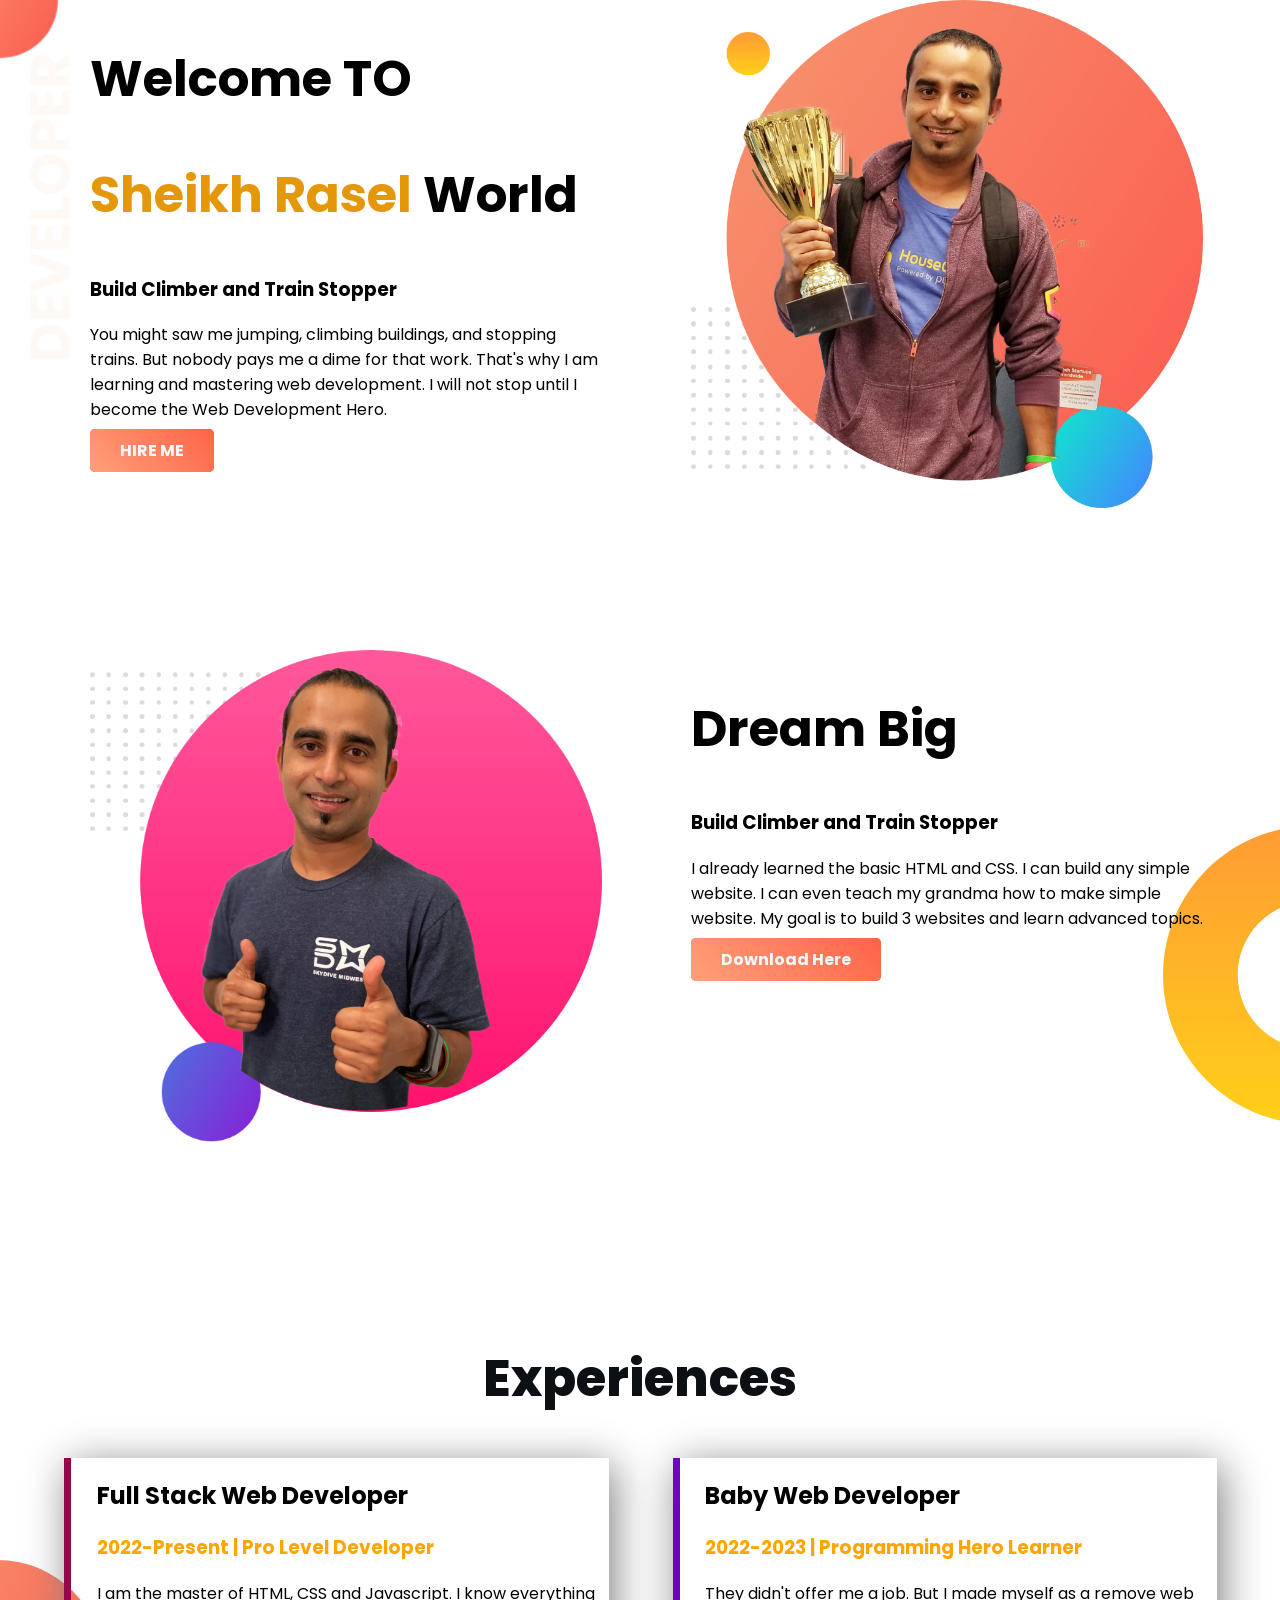
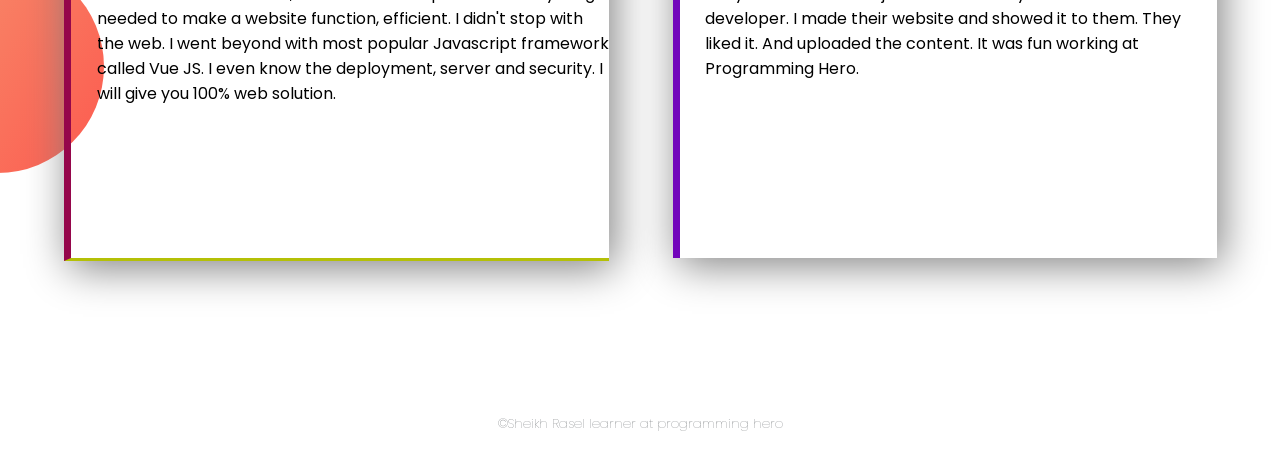
<file: index.html>
<!DOCTYPE html>
<html lang="en">
<head>
    <meta charset="UTF-8">
    <meta http-equiv="X-UA-Compatible" content="IE=edge">
    <meta name="viewport" content="width=device-width, initial-scale=1.0">
    <title>My First Portfolio site</title>
    <link rel="preconnect" href="https://fonts.googleapis.com">
    <link rel="preconnect" href="https://fonts.gstatic.com" crossorigin>
    <link href="https://fonts.googleapis.com/css2?family=Poppins&display=swap" rel="stylesheet">
    <link rel="stylesheet" href="style.css">
</head>
<body>
        <section class="welcome">
            <div class="width_define">
                <h1>Welcome TO </h1>
                <h1> <span class="orange">Sheikh Rasel</span> World </h1>
                <h3>Build Climber and Train Stopper</h3>
                <p>You might saw me jumping, climbing buildings, and stopping trains. But nobody pays me a dime for that work. That's why I am learning and mastering web development. I will not stop until I become the Web Development Hero.</p>
                <a class="ancor_button" target="_blank"  href="https://www.linkedin.com/in/md-sheke-rasel-8786101a3/">HIRE ME</a>
            </div>
            <div class="width_define">
            <img src="images/jhankar.png" alt="">
            </div>
        </section>
        
        <section class="dream-area">
            
            <div class="width_define">
                <img src="images/jhankar2.png" alt="#">
            </div>

            <div class="width_define">
                <h1>Dream Big </h1>
                <h3>Build Climber and Train Stopper</h3>
                <p>I already learned the basic HTML and CSS. I can build any simple website. I can even teach my grandma how to make simple website. My goal is to build 3 websites and learn advanced topics.</p>

                <a class="ancor_button" target="_blank"  href="https://www.linkedin.com/in/md-sheke-rasel-8786101a3/"> Download Here</a>
            </div>
        </section>

       

        <section class="vision_area">
            <h1>Experiences</h1>

            <div class="width_define" id="full-stack">
                <h2>Full Stack Web Developer</h2>
                <h3>2022-Present | Pro Level Developer</h3>
                <p>I am the master of HTML, CSS and Javascript. I know everything needed to make a website function, efficient. I didn't stop with the web. I went beyond with most popular Javascript framework called Vue JS. I even know the deployment, server and security. I will give you 100% web solution.</p>
            </div>

            <div class="width_define" id="baby-web">
                <h2>Baby Web Developer</h2>
                <h3>2022-2023 | Programming Hero Learner</h3>
                <p>They didn't offer me a job. But I made myself as a remove web developer. I made their website and showed it to them. They liked it. And uploaded the content. It was fun working at Programming Hero.</p>
            </div>
            
        </section>
    
</body>
<footer>
    <h5>&copy;Sheikh Rasel learner at programming hero</h5>
</footer>
</html>
</file>
<file: style.css>
body{
    font-family: 'Poppins', sans-serif;
    margin: 0;
}
section{
    height: 500px;
    padding-bottom: 150px;
}
.welcome{
    background-image: url("images/top-banner.png");
    background-repeat: no-repeat;

}

h1{
    font-size: 50px;
   font-weight: bold;
}

.width_define {
    width:40%;
    float: left;
    margin-left: 5%;
    padding-left: 2%;
}

.orange{
    color: rgb(228, 151, 8);
}

.ancor_button{
    background: linear-gradient(45deg, lightsalmon, tomato);
   background-color: rgb(165, 89, 42);
   text-decoration: none;
   padding: 10px 30px ;
   border-radius: 5px;
   font-weight: 700;
   color: aliceblue;
}
.width_define img{
    width: 100%;
}

.dream-area{
    background-image: url("images/dream-bg.png");
    background-repeat: no-repeat;
    background-position: right;
}
.vision_area{
    background-image: url("images/exp-bg.png");
    background-repeat: no-repeat;
    background-position: left;
}
.vision_area h3{
    color: orange;
}
.vision_area h1{
 color: rgb(12, 16, 20);
 text-align: center;
 font-weight: 800;
 font-size: 50px;
 text-transform: initial;
}

.vision_area div{
    box-shadow: 5px 7px 40px gray;
    height: 80%;
   
}
#full-stack{
    border-left: 7px solid rgb(149, 6, 75);
    border-bottom: 3px solid rgb(180, 192, 7);
}
#baby-web{
    border-left: 7px solid;
    border-image: linear-gradient(rgb(114, 5, 187) 100%, cyan 100%);
    border-image-slice:  1;
}
footer h5{
    font-weight: lighter;
    text-align: center;
    color: rgb(98, 102, 105);
}
</file>
